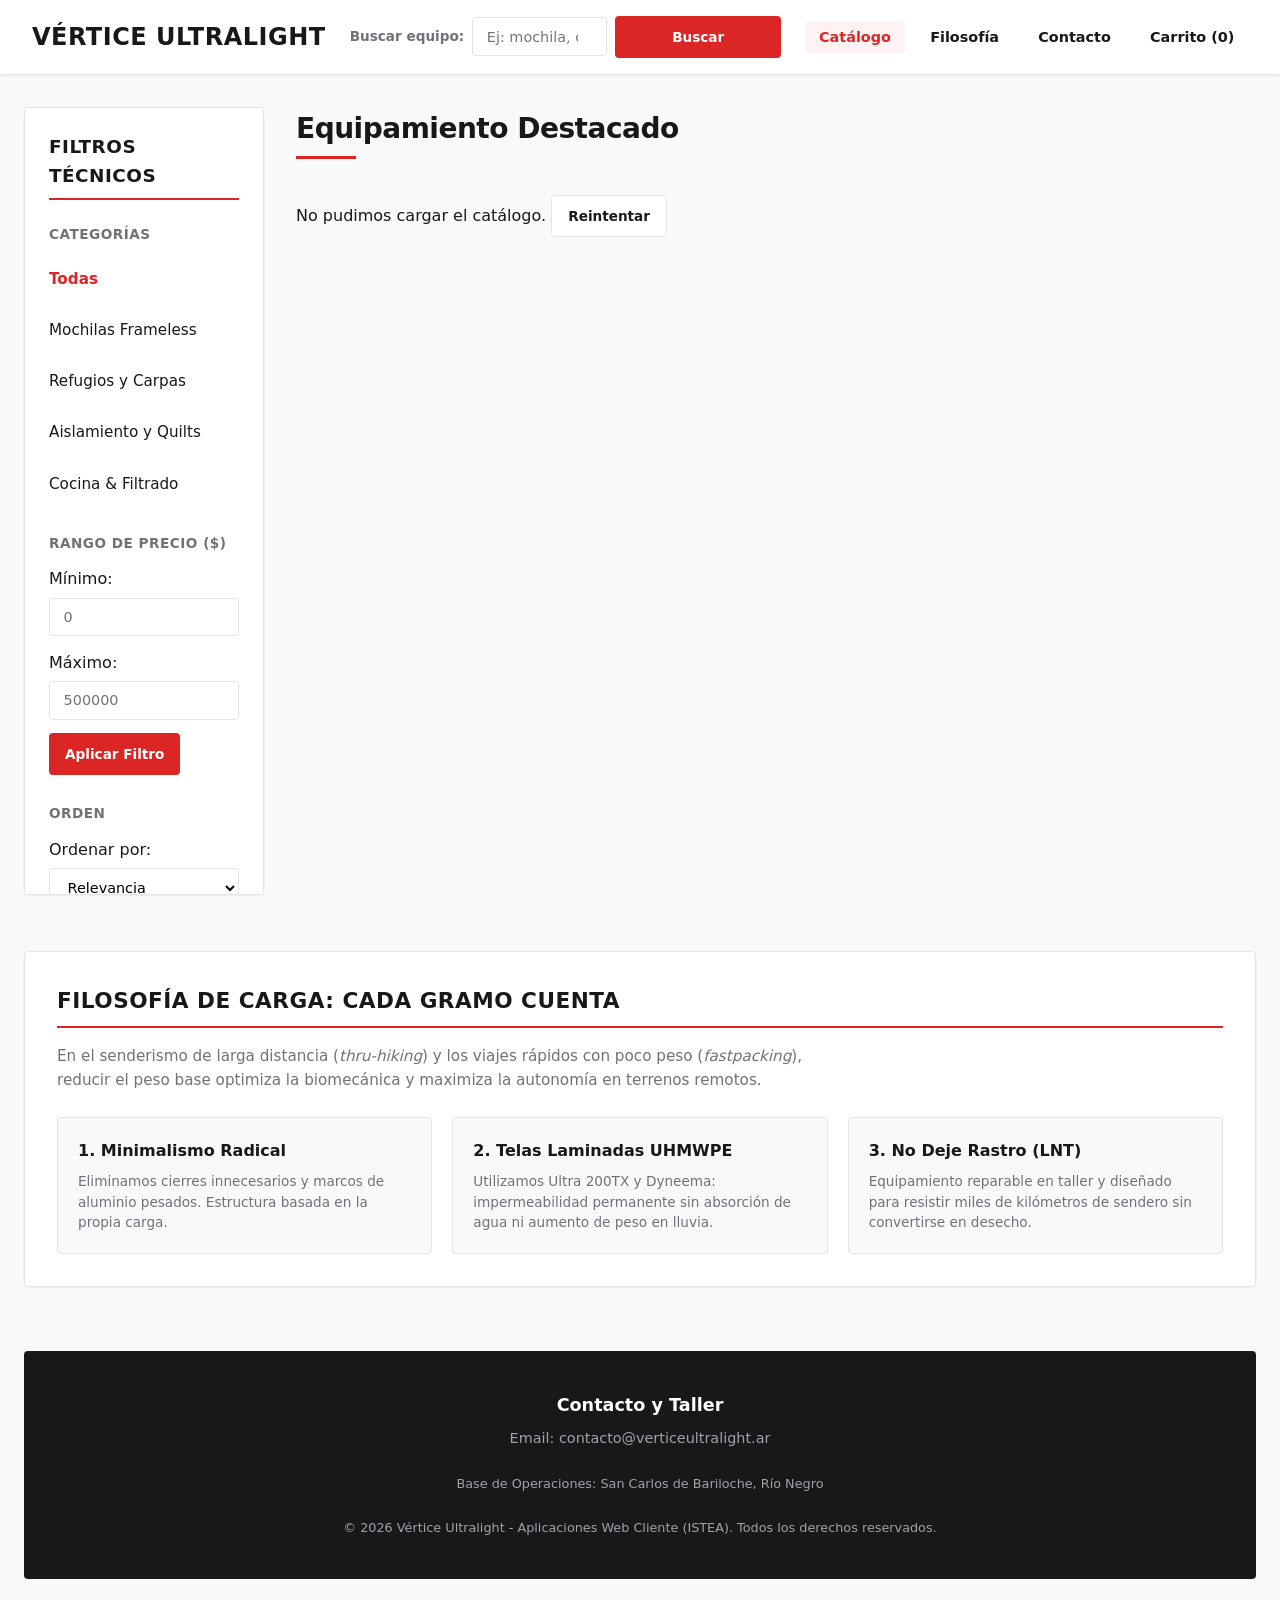
<file: index.html>
<!DOCTYPE html>
<html lang="es">
<head>
    <meta charset="UTF-8">
    <meta name="viewport" content="width=device-width, initial-scale=1.0">
    <title>Vértice Ultralight | Equipamiento Técnico de Montaña</title>
    <meta name="description" content="Equipamiento ultraliviano para senderismo y travesías: mochilas, carpas, mantas de dormir, cocina y filtros de agua. Armá tu mochila y controlá el peso.">
    <link rel="icon" href="favicon.svg" type="image/svg+xml">
    <link rel="stylesheet" href="style.css">
    <script defer src="js/config.js"></script>
    <script defer src="js/utilidades.js"></script>
    <script defer src="js/api.js"></script>
    <script defer src="js/almacen.js"></script>
    <script defer src="js/contador.js"></script>
    <script defer src="js/filtros.js"></script>
    <script defer src="js/catalogo.js"></script>
    <script defer src="js/busqueda.js"></script>
    <script defer src="js/mochila.js"></script>
</head>
<body>

    <!-- ENCABEZADO PRINCIPAL -->
    <header>
        <h1>Vértice Ultralight</h1>
        
        <!-- Barra de búsqueda accesible -->
        <form id="form-busqueda" role="search">
            <label for="buscar-producto">Buscar equipo:</label>
            <div class="campo-busqueda">
                <input type="search" id="buscar-producto" name="q" placeholder="Ej: mochila, carpa, manta, filtro..."
                       maxlength="60" autocomplete="off" role="combobox" aria-autocomplete="list"
                       aria-expanded="false" aria-controls="sugerencias">
                <ul id="sugerencias" role="listbox" aria-label="Sugerencias de productos" hidden></ul>
            </div>
            <button type="submit">Buscar</button>
            <p id="estado-busqueda" class="solo-lectores" role="status"></p>
        </form>

        <!-- Navegación global -->
        <nav aria-label="Navegación principal">
            <ul>
                <li><a href="index.html#catalogo" aria-current="page">Catálogo</a></li>
                <li><a href="index.html#filosofia">Filosofía</a></li>
                <li><a href="contacto.html">Contacto</a></li>
                <li><a href="carrito.html">Carrito (<span id="contador-mochila" aria-live="polite">0</span>)</a></li>
            </ul>
        </nav>
    </header>

    <!-- CONTENEDOR PRINCIPAL: FILTROS Y CATÁLOGO -->
    <div class="layout-principal">
        <!-- FILTROS Y CATEGORÍAS (Barra lateral semántica) -->
        <aside aria-label="Filtros y mochila">
            <h2>Filtros Técnicos</h2>

            <section>
                <h3>Categorías</h3>
                <!-- Botones, no links: no navegan a ninguna URL, cambian un filtro en memoria -->
                <ul id="filtro-categorias" role="group" aria-label="Filtrar por categoría">
                    <li><button type="button" data-categoria="todas" aria-pressed="true">Todas</button></li>
                    <li><button type="button" data-categoria="mochilas" aria-pressed="false">Mochilas Frameless</button></li>
                    <li><button type="button" data-categoria="refugios" aria-pressed="false">Refugios y Carpas</button></li>
                    <li><button type="button" data-categoria="aislamiento" aria-pressed="false">Aislamiento y Quilts</button></li>
                    <li><button type="button" data-categoria="cocina" aria-pressed="false">Cocina &amp; Filtrado</button></li>
                </ul>
            </section>

            <section>
                <h3>Rango de Precio ($)</h3>
                <form id="form-precio">
                    <label for="precio-min">Mínimo:</label>
                    <input type="number" id="precio-min" name="precio_min" min="0" placeholder="0">

                    <label for="precio-max">Máximo:</label>
                    <input type="number" id="precio-max" name="precio_max" min="0" placeholder="500000">

                    <p id="error-precio" role="alert" hidden></p>

                    <button type="submit">Aplicar Filtro</button>
                </form>
            </section>

            <section>
                <h3>Orden</h3>
                <label for="orden-catalogo">Ordenar por:</label>
                <select id="orden-catalogo">
                    <option value="relevancia">Relevancia</option>
                    <option value="precio-asc">Precio: menor a mayor</option>
                    <option value="precio-desc">Precio: mayor a menor</option>
                    <option value="peso-asc">Peso: menor a mayor</option>
                    <option value="nombre-asc">Nombre (A-Z)</option>
                </select>
            </section>

            <section id="mochila" aria-labelledby="mochila-titulo">
                <h3 id="mochila-titulo">Mi mochila</h3>
                <ul id="mochila-lista"></ul>
                <p>Peso: <strong id="mochila-peso">0 g</strong> de <span id="mochila-limite"></span></p>
                <meter id="mochila-medidor" min="0" value="0"></meter>
                <p id="mochila-aviso" hidden>Superaste tu presupuesto de peso.</p>
                <p>Total: <strong id="mochila-precio"></strong></p>
            </section>
        </aside>

        <!-- CATÁLOGO CENTRAL -->
        <main id="catalogo">
            <h2>Equipamiento Destacado</h2>
            <p id="contador-resultados" role="status" hidden></p>
            <p id="estado-catalogo" role="status"></p>
            <p id="sin-resultados" hidden>
                No encontramos productos con esos filtros.
                <button type="button" data-accion="limpiar-filtros">Limpiar filtros</button>
            </p>
            <noscript><p>Activá JavaScript para ver el catálogo.</p></noscript>
        </main>
    </div>

    <!-- SECCIÓN INSTITUCIONAL / FILOSOFÍA TÉCNICA -->
    <section id="filosofia" class="seccion-filosofia">
        <h2>Filosofía de Carga: Cada Gramo Cuenta</h2>
        <p>En el senderismo de larga distancia (<em>thru-hiking</em>) y los viajes rápidos con poco peso (<em>fastpacking</em>), reducir el peso base optimiza la biomecánica y maximiza la autonomía en terrenos remotos.</p>
        
        <div class="pilares-filosofia">
            <article>
                <h3>1. Minimalismo Radical</h3>
                <p>Eliminamos cierres innecesarios y marcos de aluminio pesados. Estructura basada en la propia carga.</p>
            </article>
            <article>
                <h3>2. Telas Laminadas UHMWPE</h3>
                <p>Utilizamos Ultra 200TX y Dyneema: impermeabilidad permanente sin absorción de agua ni aumento de peso en lluvia.</p>
            </article>
            <article>
                <h3>3. No Deje Rastro (LNT)</h3>
                <p>Equipamiento reparable en taller y diseñado para resistir miles de kilómetros de sendero sin convertirse en desecho.</p>
            </article>
        </div>
    </section>

    <!-- PIE DE PÁGINA -->
    <footer>
        <section>
            <h3>Contacto y Taller</h3>
            <p>Email: contacto@verticeultralight.ar</p>
            <p>Base de Operaciones: San Carlos de Bariloche, Río Negro</p>
        </section>

        <p>&copy; 2026 Vértice Ultralight - Aplicaciones Web Cliente (ISTEA). Todos los derechos reservados.</p>
    </footer>

    <!-- PLANTILLA DE TARJETA: el navegador la parsea pero no la renderiza; js/catalogo.js la clona por producto -->
    <template id="tpl-tarjeta">
        <article>
            <a data-campo="enlace-imagen"><img data-campo="imagen" alt="" width="600" height="600" loading="lazy" decoding="async"></a>
            <span class="badge-tecnico" data-campo="badge"></span>
            <h3><a data-campo="enlace-titulo"></a></h3>
            <p data-campo="descripcion"></p>
            <p>Peso: <span data-campo="peso"></span></p>
            <p><strong>Precio: <span data-campo="precio"></span></strong></p>
            <div>
                <button type="button">❤️ Favorito</button>
                <button type="button" data-accion="agregar">🛒 Agregar</button>
            </div>
        </article>
    </template>

</body>
</html>
</file>
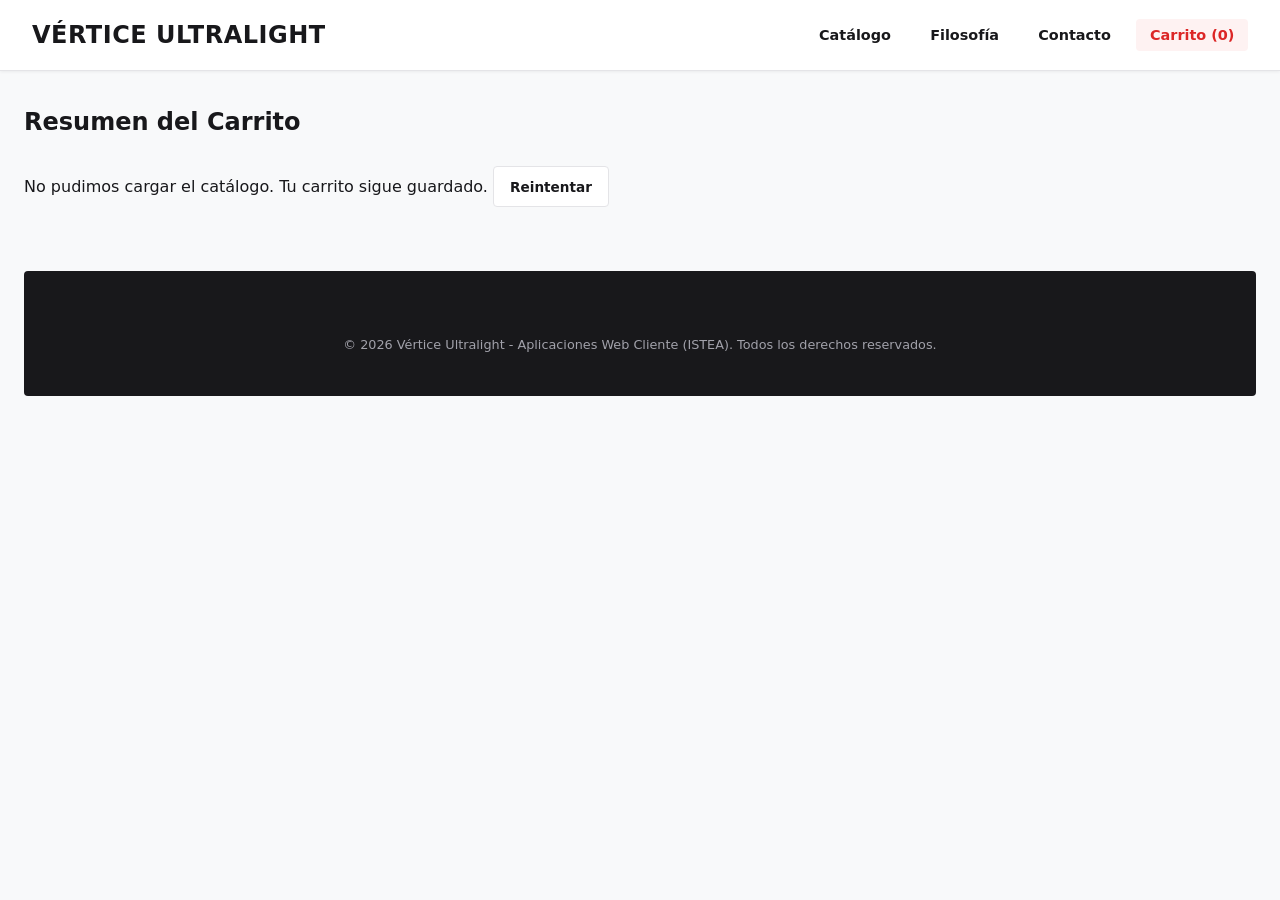
<file: carrito.html>
<!DOCTYPE html>
<html lang="es">
<head>
    <meta charset="UTF-8">
    <meta name="viewport" content="width=device-width, initial-scale=1.0">
    <title>Vértice Ultralight | Resumen de Pedido</title>
    <meta name="description" content="Revisá los productos de tu mochila, ajustá las cantidades, elegí el medio de pago y completá los datos de despacho.">
    <link rel="icon" href="favicon.svg" type="image/svg+xml">
    <link rel="stylesheet" href="style.css">
    <script defer src="js/config.js"></script>
    <script defer src="js/utilidades.js"></script>
    <script defer src="js/api.js"></script>
    <script defer src="js/almacen.js"></script>
    <script defer src="js/contador.js"></script>
    <script defer src="js/carrito.js"></script>
</head>
<body>

    <header>
        <h1><a href="index.html">Vértice Ultralight</a></h1>
        <nav aria-label="Navegación principal">
            <ul>
                <li><a href="index.html#catalogo">Catálogo</a></li>
                <li><a href="index.html#filosofia">Filosofía</a></li>
                <li><a href="contacto.html">Contacto</a></li>
                <li><a href="carrito.html" aria-current="page">Carrito (<span id="contador-mochila" aria-live="polite">0</span>)</a></li>
            </ul>
        </nav>
    </header>

    <main>
        <h2>Resumen del Carrito</h2>

        <!-- Estados: cargando / error de red / carrito vacío -->
        <p id="estado-carrito" role="status"></p>

        <!-- Contenido: oculto hasta que llegan los productos y hay algo en la mochila -->
        <div id="contenido-carrito" hidden>
            <div class="tabla-scroll" role="region" tabindex="0" aria-label="Detalle del carrito">
                <table>
                    <thead>
                        <tr>
                            <th scope="col">Equipo</th>
                            <th scope="col">Precio Unitario</th>
                            <th scope="col">Cantidad</th>
                            <th scope="col">Subtotal</th>
                            <th scope="col">Acción</th>
                        </tr>
                    </thead>
                    <!-- js/carrito.js dibuja una fila por ítem de la mochila -->
                    <tbody id="carrito-filas"></tbody>
                    <tfoot>
                        <tr>
                            <th scope="row" colspan="3">Subtotal</th>
                            <td colspan="2" id="carrito-subtotal"></td>
                        </tr>
                        <tr>
                            <th scope="row" colspan="3">Peso total del pedido</th>
                            <td colspan="2" id="carrito-peso"></td>
                        </tr>
                        <tr id="fila-descuento" hidden>
                            <th scope="row" colspan="3">Descuento por transferencia (10%)</th>
                            <td colspan="2" id="carrito-descuento"></td>
                        </tr>
                        <tr>
                            <th scope="row" colspan="3">Total</th>
                            <td colspan="2"><strong id="carrito-total"></strong></td>
                        </tr>
                    </tfoot>
                </table>
            </div>

            <!-- Formulario de despacho: la validación nativa (required, type, pattern) corre antes del submit -->
            <section id="seccion-despacho">
                <h3>Datos de Despacho y Facturación</h3>
                <form id="form-despacho">
                    <fieldset>
                        <legend>Información del Titular</legend>

                        <div>
                            <label for="nombre-comprador">Nombre y Apellido:</label>
                            <input type="text" id="nombre-comprador" name="nombre_completo" required autocomplete="name" placeholder="Ej: Lucas Aceto">
                        </div>

                        <div>
                            <label for="email-facturacion">Correo Electrónico:</label>
                            <input type="email" id="email-facturacion" name="email" required autocomplete="email" placeholder="tu-correo@ejemplo.com">
                        </div>

                        <div>
                            <label for="direccion-envio">Dirección de Entrega:</label>
                            <input type="text" id="direccion-envio" name="direccion" required autocomplete="street-address" placeholder="Calle, número, piso o localidad">
                        </div>

                        <div>
                            <label for="codigo-postal">Código Postal:</label>
                            <input type="text" id="codigo-postal" name="cp" pattern="[0-9]{4}" title="Debe contener 4 números" required inputmode="numeric" autocomplete="postal-code" placeholder="1414">
                        </div>
                    </fieldset>

                    <fieldset>
                        <legend>Medio de Pago</legend>
                        <div>
                            <input type="radio" id="pago-transferencia" name="metodo_pago" value="transferencia" checked>
                            <label for="pago-transferencia">Transferencia Bancaria (10% de descuento)</label>
                        </div>
                        <div>
                            <input type="radio" id="pago-tarjeta" name="metodo_pago" value="tarjeta">
                            <label for="pago-tarjeta">Tarjeta de Crédito / Débito</label>
                        </div>
                    </fieldset>

                    <p class="aviso-demo">Sitio de demostración: no se procesa ningún pago ni se guardan tus datos.</p>
                    <button type="submit">Confirmar y Despachar Pedido</button>
                </form>
            </section>
        </div>

        <!-- Confirmación: reemplaza al contenido después del submit -->
        <section id="confirmacion-pedido" hidden>
            <h3 id="confirmacion-titulo" tabindex="-1">¡Pedido confirmado!</h3>
            <p id="confirmacion-detalle"></p>
            <p><a href="index.html#catalogo">Volver al catálogo</a></p>
        </section>

        <noscript><p>Activá JavaScript para ver tu carrito.</p></noscript>
    </main>

    <footer>
        <p>&copy; 2026 Vértice Ultralight - Aplicaciones Web Cliente (ISTEA). Todos los derechos reservados.</p>
    </footer>

</body>
</html>
</file>
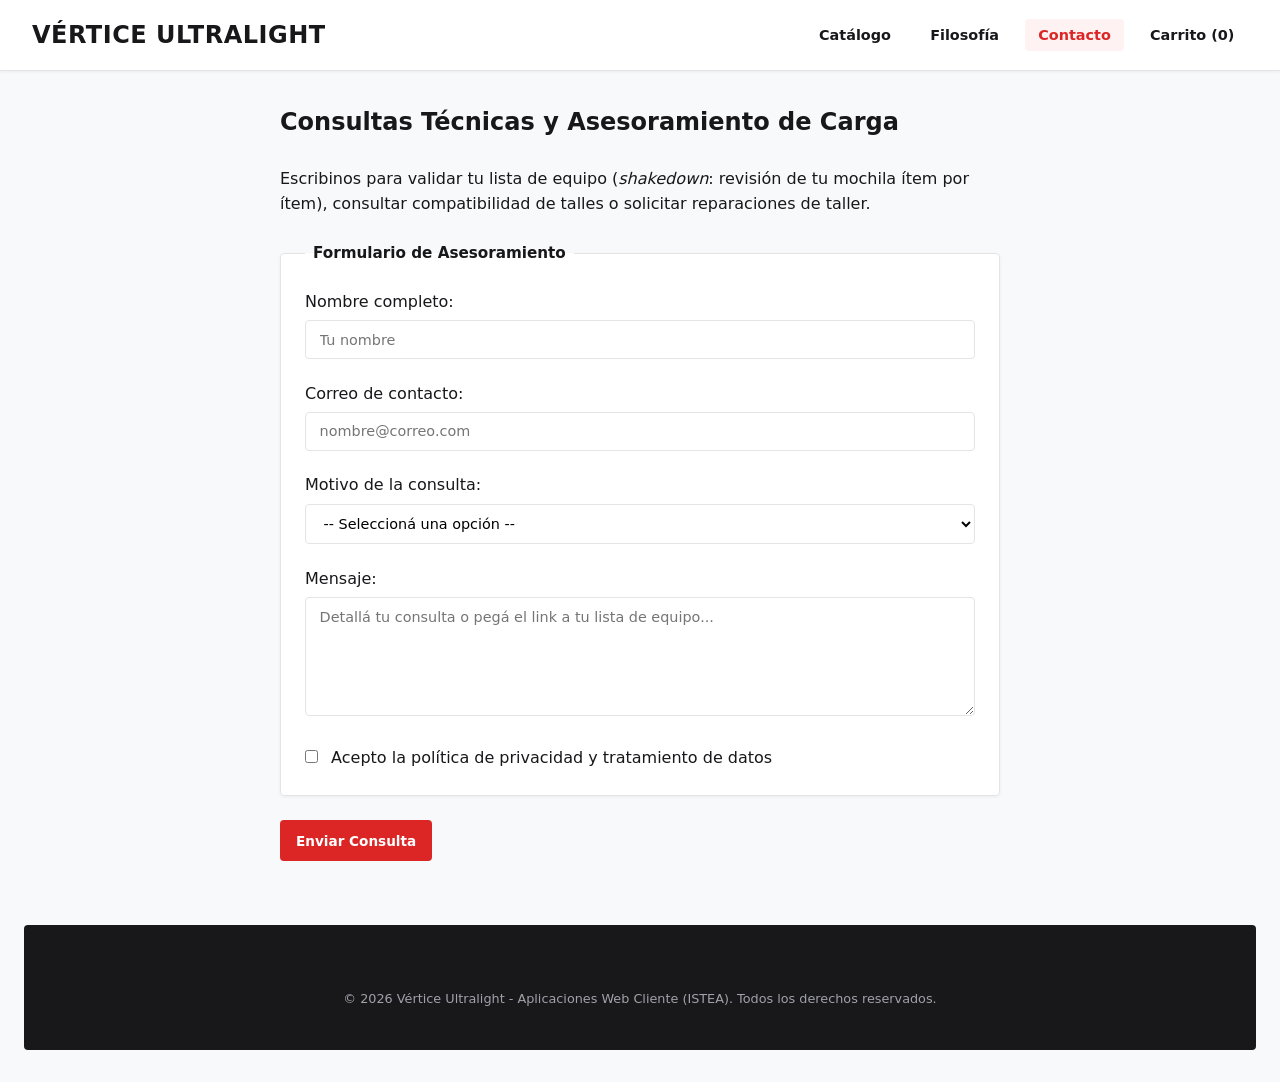
<file: contacto.html>
<!DOCTYPE html>
<html lang="es">
<head>
    <meta charset="UTF-8">
    <meta name="viewport" content="width=device-width, initial-scale=1.0">
    <title>Vértice Ultralight | Asesoramiento Técnico</title>
    <meta name="description" content="Consultanos por talles de mochila, revisión de tu lista de equipo o reparaciones de taller. Respondemos desde Bariloche.">
    <link rel="icon" href="favicon.svg" type="image/svg+xml">
    <link rel="stylesheet" href="style.css">
    <script defer src="js/utilidades.js"></script>
    <script defer src="js/almacen.js"></script>
    <script defer src="js/contador.js"></script>
</head>
<body>

    <header>
        <h1><a href="index.html">Vértice Ultralight</a></h1>
        <nav aria-label="Navegación principal">
            <ul>
                <li><a href="index.html#catalogo">Catálogo</a></li>
                <li><a href="index.html#filosofia">Filosofía</a></li>
                <li><a href="contacto.html" aria-current="page">Contacto</a></li>
                <li><a href="carrito.html">Carrito (<span id="contador-mochila" aria-live="polite">0</span>)</a></li>
            </ul>
        </nav>
    </header>

    <main class="contenido-angosto">
        <h2>Consultas Técnicas y Asesoramiento de Carga</h2>
        <p>Escribinos para validar tu lista de equipo (<em>shakedown</em>: revisión de tu mochila ítem por ítem), consultar compatibilidad de talles o solicitar reparaciones de taller.</p>

        <form action="#" method="post">
            <fieldset>
                <legend>Formulario de Asesoramiento</legend>

                <div>
                    <label for="contacto-nombre">Nombre completo:</label>
                    <input type="text" id="contacto-nombre" name="nombre" required placeholder="Tu nombre">
                </div>

                <div>
                    <label for="contacto-email">Correo de contacto:</label>
                    <input type="email" id="contacto-email" name="email" required placeholder="nombre@correo.com">
                </div>

                <div>
                    <label for="contacto-asunto">Motivo de la consulta:</label>
                    <select id="contacto-asunto" name="asunto" required>
                        <option value="">-- Seleccioná una opción --</option>
                        <option value="calce">Talles de torso y calce de mochila</option>
                        <option value="shakedown">Revisión de peso base (LighterPack)</option>
                        <option value="reparacion">Taller de reparación y sellado de costuras</option>
                        <option value="otro">Otras consultas técnicas</option>
                    </select>
                </div>

                <div>
                    <label for="contacto-mensaje">Mensaje:</label><br>
                    <textarea id="contacto-mensaje" name="mensaje" rows="6" cols="40" required placeholder="Detallá tu consulta o pegá el link a tu lista de equipo..."></textarea>
                </div>

                <div>
                    <input type="checkbox" id="acepto-terminos" name="terminos" required>
                    <label for="acepto-terminos">Acepto la política de privacidad y tratamiento de datos</label>
                </div>
            </fieldset>

            <button type="submit">Enviar Consulta</button>
        </form>
    </main>

    <footer>
        <p>&copy; 2026 Vértice Ultralight - Aplicaciones Web Cliente (ISTEA). Todos los derechos reservados.</p>
    </footer>

</body>
</html>
</file>
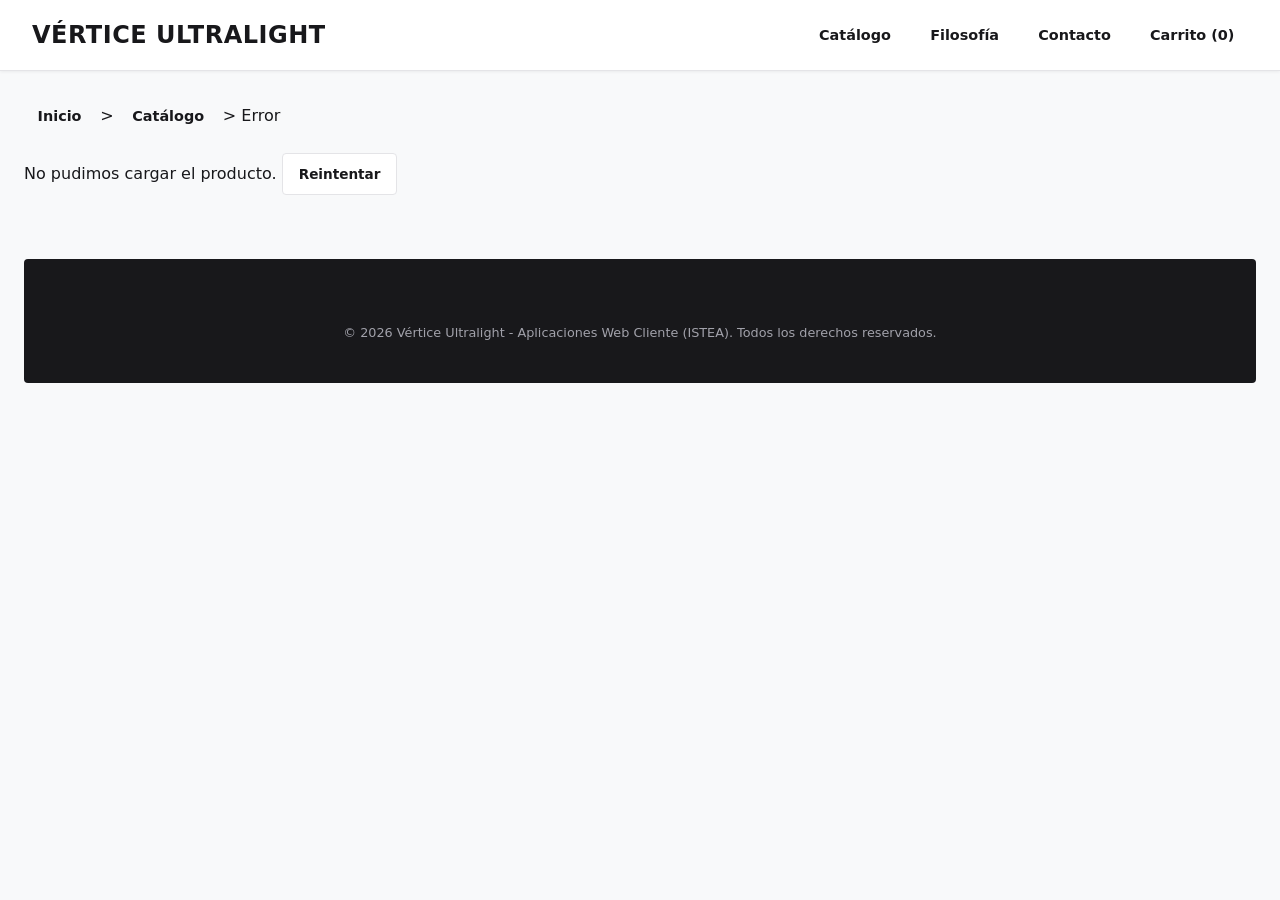
<file: producto.html>
<!DOCTYPE html>
<html lang="es">
<head>
    <meta charset="UTF-8">
    <meta name="viewport" content="width=device-width, initial-scale=1.0">
    <!-- Título provisorio: js/producto.js lo reemplaza por el nombre real del producto -->
    <title>Vértice Ultralight | Detalle de producto</title>
    <meta name="description" content="Ficha técnica de cada producto de Vértice Ultralight: especificaciones, peso, precio y opción de agregarlo a tu mochila.">
    <link rel="icon" href="favicon.svg" type="image/svg+xml">
    <link rel="stylesheet" href="style.css">
    <script defer src="js/config.js"></script>
    <script defer src="js/utilidades.js"></script>
    <script defer src="js/api.js"></script>
    <script defer src="js/almacen.js"></script>
    <script defer src="js/contador.js"></script>
    <script defer src="js/filtros.js"></script>
    <script defer src="js/producto.js"></script>
</head>
<body>

    <header>
        <h1><a href="index.html">Vértice Ultralight</a></h1>
        <nav aria-label="Navegación principal">
            <ul>
                <li><a href="index.html#catalogo">Catálogo</a></li>
                <li><a href="index.html#filosofia">Filosofía</a></li>
                <li><a href="contacto.html">Contacto</a></li>
                <li><a href="carrito.html">Carrito (<span id="contador-mochila" aria-live="polite">0</span>)</a></li>
            </ul>
        </nav>
    </header>

    <main id="producto">
        <!-- Miga de pan: la categoría y el nombre los completa js/producto.js -->
        <nav aria-label="Miga de pan">
            <p>
                <a href="index.html">Inicio</a> &gt;
                <a id="miga-categoria" href="index.html#catalogo">Catálogo</a> &gt;
                <span id="miga-producto" aria-current="page">Cargando…</span>
            </p>
        </nav>

        <!-- Estados: cargando / error de red / producto inexistente -->
        <p id="estado-producto" role="status"></p>

        <!-- Ficha: oculta hasta que el producto llega desde Supabase -->
        <article id="ficha" hidden>
            <h2 data-campo="nombre"></h2>
            <img data-campo="imagen" alt="" decoding="async">
            <p data-campo="descripcion"></p>
            <p><strong>Precio: <span data-campo="precio"></span></strong></p>

            <div class="agregar-producto">
                <label for="cantidad">Cantidad:</label>
                <input type="number" id="cantidad" name="cantidad" value="1" min="1" max="10">
                <button type="button" id="boton-agregar">🛒 Agregar a mi mochila</button>
                <button type="button">❤️ Guardar en Favoritos</button>
            </div>
            <p id="confirmacion-agregado" role="status"></p>

            <section>
                <h3>Especificaciones Técnicas</h3>
                <div class="tabla-scroll" role="region" tabindex="0" aria-label="Especificaciones técnicas">
                    <table>
                        <thead>
                            <tr>
                                <th scope="col">Parámetro Técnico</th>
                                <th scope="col">Valor</th>
                            </tr>
                        </thead>
                        <tbody id="tabla-especificaciones"></tbody>
                    </table>
                </div>
            </section>
        </article>

        <noscript><p>Activá JavaScript para ver el detalle del producto.</p></noscript>
    </main>

    <footer>
        <p>&copy; 2026 Vértice Ultralight - Aplicaciones Web Cliente (ISTEA). Todos los derechos reservados.</p>
    </footer>

</body>
</html>
</file>
<file: style.css>
/* ==========================================================================
   1. VARIABLES DE DISEÑO (ESTÉTICA TÉCNICA MONTAGNE / OUTDOOR)
   ========================================================================== */
:root {
    --bg-canvas: #f8f9fa;
    --bg-surface: #ffffff;
    --color-text: #18181b;
    --color-muted: #71717a;
    --border-color: #e4e4e7;
    --border-width: 1px;

    /* Rojo técnico outdoor (para anillos de enfoque accesibles y fondos sutiles) */
    --color-primary: #dc2626;
    --color-primary-hover: #b91c1c;
    --color-primary-light: #fef2f2;

    /* Elevaciones suaves y limpias (Sombras con dispersión progresiva) */
    --shadow-sm: 0 1px 3px rgba(0, 0, 0, 0.06);
    --shadow-md: 0 4px 12px rgba(0, 0, 0, 0.08);
    --shadow-lg: 0 10px 24px rgba(0, 0, 0, 0.12);

    --font-stack: system-ui, -apple-system, "Segoe UI", Roboto, sans-serif;
    --radius: 4px;

    /* Escala de espaciado y anchos del sitio */
    --space-1: 0.25rem;
    --space-2: 0.5rem;
    --space-3: 1rem;
    --space-4: 1.5rem;
    --space-5: 2rem;
    --ancho-max: 1400px;
    --ancho-form: 720px;
}

/* ==========================================================================
   2. RESETEO UNIVERSAL Y TIPOGRAFÍA BASE
   ========================================================================== */
*, *::before, *::after {
    box-sizing: border-box;
    margin: 0;
    padding: 0;
}

body {
    background-color: var(--bg-canvas);
    color: var(--color-text);
    font-family: var(--font-stack);
    line-height: 1.6;
    padding: 0 1.5rem 2rem 1.5rem;
}

a {
    color: inherit;
    text-decoration: none;
}

ul {
    list-style: none;
}

img {
    max-width: 100%;
    display: block;
    border-radius: var(--radius);
}

/* ==========================================================================
   3. ENCABEZADO FIJO (CLASE 4: STICKY & Z-INDEX)
   ========================================================================== */
header {
    position: sticky;
    top: 0;
    z-index: 100;
    background: #ffffff;
    border-bottom: var(--border-width) solid var(--border-color);
    box-shadow: var(--shadow-sm);
    padding: 1rem 2rem;
    margin: 0 -1.5rem 2rem -1.5rem;
    display: flex;
    flex-wrap: wrap;
    align-items: center;
    justify-content: space-between;
    gap: 1.5rem;
}

header h1 {
    font-size: 1.5rem;
    font-weight: 900;
    letter-spacing: 0.5px;
    text-transform: uppercase;
    color: var(--color-text);
}

header form[role="search"] {
    display: flex;
    align-items: center;
    gap: 0.5rem;
    flex: 1;
    max-width: 480px;
}

header form[role="search"] label {
    font-size: 0.85rem;
    font-weight: 600;
    color: var(--color-muted);
}

header form[role="search"] input {
    margin: 0;
}

nav ul {
    display: flex;
    gap: 0.75rem;
    align-items: center;
}

nav a {
    font-size: 0.9rem;
    font-weight: 600;
    padding: 0.5rem 0.85rem;
    border-radius: var(--radius);
    color: var(--color-text);
    transition: color 0.15s ease, background-color 0.15s ease;
}

nav a:hover {
    color: var(--color-primary);
    background: var(--color-primary-light);
}

nav a:focus-visible {
    outline: 2px solid var(--color-primary);
    outline-offset: 2px;
}

/* ==========================================================================
   4. ESTRUCTURA PRINCIPAL (MOBILE-FIRST & MINMAX)
   ========================================================================== */
.layout-principal {
    display: grid;
    grid-template-columns: minmax(0, 1fr);
    gap: 2rem;
    align-items: start;
    max-width: var(--ancho-max);
    margin: 0 auto;
}

@media (min-width: 1024px) {
    .layout-principal {
        grid-template-columns: 240px minmax(0, 1fr);
    }
}

/* ==========================================================================
   5. BARRA LATERAL LIMPIA (FILTROS)
   ========================================================================== */
aside {
    background: var(--bg-surface);
    border: var(--border-width) solid var(--border-color);
    border-radius: var(--radius);
    padding: 1.5rem;
    box-shadow: var(--shadow-sm);
}

aside h2 {
    font-size: 1.15rem;
    font-weight: 800;
    text-transform: uppercase;
    letter-spacing: 0.5px;
    border-bottom: 2px solid var(--color-primary);
    padding-bottom: 0.5rem;
    margin-bottom: 1.5rem;
}

aside section {
    margin-bottom: 1.75rem;
}

aside h3 {
    font-size: 0.85rem;
    font-weight: 700;
    text-transform: uppercase;
    color: var(--color-muted);
    letter-spacing: 0.5px;
    margin-bottom: 0.75rem;
}

aside ul li:not(:last-child) {
    margin-bottom: 0.6rem;
}

aside ul a {
    font-size: 0.95rem;
    color: var(--color-text);
    font-weight: 500;
    transition: color 0.15s ease, transform 0.15s ease;
    display: inline-block;
}

aside ul a:hover {
    color: var(--color-primary);
    transform: translateX(3px);
}

/* Filtro de categorías: son botones (no navegan), reusan el look de los links de arriba */
#filtro-categorias button {
    font: inherit;
    font-size: 0.95rem;
    font-weight: 500;
    color: var(--color-text);
    background: none;
    border: none;
    padding: 0;
    cursor: pointer;
    display: inline-block;
    transition: color 0.15s ease, transform 0.15s ease;
}

#filtro-categorias button:hover {
    color: var(--color-primary);
    transform: translateX(3px);
}

/* Categoría activa: mismo rol visual que aria-current="page" en la nav principal */
#filtro-categorias button[aria-pressed="true"] {
    color: var(--color-primary);
    font-weight: 800;
}

#error-precio {
    color: var(--color-primary);
    font-size: 0.8rem;
    margin: 0.5rem 0;
}

/* ==========================================================================
   6. CATÁLOGO Y TARJETAS TÉCNICAS (ESTILO MONTAGNE / COLUMBIA)
   ========================================================================== */
main#catalogo {
    display: grid;
    grid-template-columns: minmax(0, 1fr);
    gap: 1.75rem;
}

main#catalogo > h2 {
    grid-column: 1 / -1;
    font-size: 1.75rem;
    font-weight: 900;
    letter-spacing: -0.5px;
    margin-bottom: 0.5rem;
    position: relative;
    padding-bottom: 0.5rem;
}

/* Mensajes de estado (carga/error/vacío/sin-resultados) y el contador:
   ocupan todas las columnas del grid, como el título */
main#catalogo > #contador-resultados,
main#catalogo > #estado-catalogo,
main#catalogo > #sin-resultados {
    grid-column: 1 / -1;
}

main#catalogo > #contador-resultados {
    color: var(--color-muted);
    font-size: 0.85rem;
    margin-bottom: 0.5rem;
}

/* Línea roja decorativa tipo Montagne bajo el título */
main#catalogo > h2::after {
    content: "";
    position: absolute;
    bottom: 0;
    left: 0;
    width: 60px;
    height: 3px;
    background-color: var(--color-primary);
}

@media (min-width: 768px) {
    main#catalogo {
        grid-template-columns: repeat(2, minmax(0, 1fr));
    }
}

@media (min-width: 1024px) {
    main#catalogo {
        grid-template-columns: repeat(3, minmax(0, 1fr));
    }
}

/* Tarjeta técnica con posicionamiento relativo (Clase 4) */
main#catalogo > article {
    position: relative;
    background: var(--bg-surface);
    border: var(--border-width) solid var(--border-color);
    border-radius: var(--radius);
    box-shadow: var(--shadow-sm);
    padding: 1rem;
    display: flex;
    flex-direction: column;
    justify-content: space-between;
    transition: transform 0.2s cubic-bezier(0.16, 1, 0.3, 1), box-shadow 0.2s ease;
}

main#catalogo > article:hover {
    transform: translateY(-4px);
    box-shadow: var(--shadow-lg);
    border-color: #d4d4d8;
}

main#catalogo > article img {
    height: auto; /* el atributo height="600" del HTML fija 600px y anula aspect-ratio: con auto vuelve a mandar la proporción */
    aspect-ratio: 1 / 1;
    object-fit: cover;
    background: #f4f4f5;
    margin-bottom: 1rem;
}

.badge-tecnico {
    position: absolute;
    top: 1.75rem;
    left: 1.75rem;
    z-index: 1;
    background: rgba(24, 24, 27, 0.88);
    color: #ffffff;
    border: var(--border-width) solid rgba(255, 255, 255, 0.35);
    border-radius: var(--radius);
    padding: 0.35rem 0.55rem;
    font-size: 0.72rem;
    font-weight: 800;
    line-height: 1;
    letter-spacing: 0.5px;
    text-transform: uppercase;
    box-shadow: var(--shadow-sm);
}

main#catalogo > article h3 {
    font-size: 1.05rem;
    font-weight: 700;
    margin-bottom: 0.4rem;
    color: var(--color-text);
}

main#catalogo > article p {
    font-size: 0.85rem;
    color: var(--color-muted);
    line-height: 1.4;
    margin-bottom: 0.75rem;
}

main#catalogo > article p strong {
    display: block;
    font-size: 1.25rem;
    font-weight: 900;
    color: var(--color-text);
    margin-top: 0.5rem;
}

main#catalogo > article div {
    display: flex;
    gap: 0.5rem;
    margin-top: 1rem;
    padding-top: 0.75rem;
    border-top: var(--border-width) solid var(--border-color);
}

/* ==========================================================================
   7. CONTROLES Y FORMULARIOS (MINIMALISTAS)
   ========================================================================== */
button, input[type="submit"] {
    background: var(--color-primary);
    color: #ffffff;
    font-family: inherit;
    font-weight: 700;
    font-size: 0.85rem;
    border: none;
    border-radius: var(--radius);
    padding: 0.65rem 1rem;
    cursor: pointer;
    transition: background-color 0.15s ease, transform 0.1s ease;
    flex: 1;
}

button,
.accion-secundaria {
    min-height: 2.6rem;
}

button:hover, input[type="submit"]:hover {
    background: var(--color-primary-hover);
}

button[type="button"] {
    background: #ffffff;
    color: var(--color-text);
    border: var(--border-width) solid var(--border-color);
}

button[type="button"]:hover {
    background: #f4f4f5;
    border-color: #d4d4d8;
}

.accion-secundaria {
    display: inline-flex;
    align-items: center;
    justify-content: center;
    flex: 1;
    background: var(--color-primary);
    color: #ffffff;
    font-family: inherit;
    font-weight: 700;
    font-size: 0.85rem;
    border-radius: var(--radius);
    padding: 0.65rem 1rem;
    transition: background-color 0.15s ease, transform 0.1s ease;
}

.accion-secundaria:hover {
    background: var(--color-primary-hover);
}

button:focus-visible,
input[type="submit"]:focus-visible,
.accion-secundaria:focus-visible {
    outline: 2px solid var(--color-primary);
    outline-offset: 2px;
}

input[type="search"], input[type="number"], input[type="text"], input[type="email"], select, textarea {
    width: 100%;
    padding: 0.65rem 0.85rem;
    font-family: inherit;
    font-size: 0.9rem;
    border: var(--border-width) solid var(--border-color);
    border-radius: var(--radius);
    background-color: #ffffff;
    margin-top: 0.35rem;
    margin-bottom: 0.85rem;
    transition: border-color 0.15s ease, box-shadow 0.15s ease;
}

input:focus-visible, select:focus-visible, textarea:focus-visible {
    outline: none;
    border-color: var(--color-primary);
    box-shadow: 0 0 0 3px var(--color-primary-light);
}

fieldset {
    border: var(--border-width) solid var(--border-color);
    border-radius: var(--radius);
    background: #ffffff;
    padding: 1.5rem;
    margin-bottom: 1.5rem;
    box-shadow: var(--shadow-sm);
}

legend {
    font-weight: 700;
    font-size: 0.95rem;
    padding: 0 0.5rem;
    color: var(--color-text);
}

/* ==========================================================================
   8. TABLAS SEMÁNTICAS (ESTILO FICHA TÉCNICA)
   ========================================================================== */
table {
    width: 100%;
    border-collapse: collapse;
    background: #ffffff;
    border: var(--border-width) solid var(--border-color);
    box-shadow: var(--shadow-sm);
    border-radius: var(--radius);
    margin: 1.5rem 0;
    overflow: hidden;
}

th, td {
    padding: 0.85rem 1.2rem;
    border-bottom: var(--border-width) solid var(--border-color);
    font-size: 0.9rem;
    text-align: left;
}

thead th {
    background: #f4f4f5;
    font-weight: 800;
    text-transform: uppercase;
    font-size: 0.75rem;
    letter-spacing: 0.5px;
    color: var(--color-muted);
}

tbody tr:nth-child(even) {
    background-color: #fafafa;
}

tbody tr:hover {
    background-color: #f4f4f5;
}

tfoot th, tfoot td {
    background: #ffffff;
    font-weight: 800;
    font-size: 1.05rem;
    border-top: 2px solid var(--border-color);
}

/* ==========================================================================
   9. PIE DE PÁGINA
   ========================================================================== */
footer {
    margin-top: 4rem;
    background: #18181b;
    color: #a1a1aa;
    border-radius: var(--radius);
    padding: 2.5rem 2rem;
    text-align: center;
    font-size: 0.9rem;
}

footer section h3 {
    color: #ffffff;
    margin-bottom: 0.5rem;
    font-size: 1.1rem;
}

footer section p {
    margin-bottom: 0.25rem;
}

footer p:last-child {
    margin-top: 1.5rem;
    font-size: 0.8rem;
    color: #a1a1aa;
}

/* Compensación de navegación para header sticky */
main#catalogo,
#filosofia {
    scroll-margin-top: 6rem;
}

/* ==========================================================================
   10. SECCIÓN INSTITUCIONAL / FILOSOFÍA TÉCNICA
   ========================================================================== */
.seccion-filosofia {
    max-width: var(--ancho-max);
    margin: 3.5rem auto 0 auto;
    background: var(--bg-surface);
    border: var(--border-width) solid var(--border-color);
    border-radius: var(--radius);
    padding: 2rem;
    box-shadow: var(--shadow-sm);
}

.seccion-filosofia > h2 {
    font-size: 1.35rem;
    font-weight: 800;
    text-transform: uppercase;
    letter-spacing: 0.5px;
    border-bottom: 2px solid var(--color-primary);
    padding-bottom: 0.5rem;
    margin-bottom: 1rem;
}

.seccion-filosofia > p {
    color: var(--color-muted);
    font-size: 0.95rem;
    max-width: 80ch;
    margin-bottom: 1.5rem;
}

.pilares-filosofia {
    display: grid;
    grid-template-columns: minmax(0, 1fr);
    gap: 1.25rem;
}

@media (min-width: 768px) {
    .pilares-filosofia {
        grid-template-columns: repeat(3, minmax(0, 1fr));
    }
}

.pilares-filosofia article {
    background: var(--bg-canvas);
    border: var(--border-width) solid var(--border-color);
    border-radius: var(--radius);
    padding: 1.25rem;
}

.pilares-filosofia h3 {
    font-size: 1rem;
    font-weight: 700;
    color: var(--color-text);
    margin-bottom: 0.5rem;
}

.pilares-filosofia p {
    font-size: 0.85rem;
    color: var(--color-muted);
    line-height: 1.5;
}

/* ==========================================================================
   9. MOCHILA (CLASE 5-6)
   ========================================================================== */
#mochila ul { list-style: none; padding: 0; margin: 0 0 1rem; }
#mochila li { display: flex; justify-content: space-between; align-items: center; gap: .5rem; font-size: .9rem; }
#mochila meter { width: 100%; height: .75rem; }
#mochila-aviso { color: var(--color-primary); font-weight: 600; }

/* ==========================================================================
   11. FUNDAMENTOS DE LAYOUT (CONTENEDOR, RITMO, RESPONSIVE)
   ========================================================================== */
body > main,
body > footer {
    max-width: var(--ancho-max);
    margin-inline: auto;
}

.contenido-angosto {
    max-width: var(--ancho-form);
}

/* Ritmo vertical: separa cada elemento solo del anterior */
body > main > * + * { margin-top: var(--space-4); }
body > main article > * + * { margin-top: var(--space-3); }

/* Navegación: página actual */
nav a[aria-current="page"] {
    color: var(--color-primary);
    background: var(--color-primary-light);
}

/* Tablas con scroll propio (evita scroll horizontal de toda la página) */
.tabla-scroll { overflow-x: auto; }
.tabla-scroll > table { margin: 0; }
.tabla-scroll:focus-visible {
    outline: 2px solid var(--color-primary);
    outline-offset: 2px;
}

/* Radios y checkbox */
fieldset > div + div { margin-top: var(--space-2); }
input[type="radio"], input[type="checkbox"] {
    accent-color: var(--color-primary);
    margin-right: var(--space-2);
}

/* Mobile: header y orden del contenido */
@media (max-width: 767px) {
    header { padding: var(--space-3); gap: var(--space-3); }
    header form[role="search"] { order: 3; flex: 1 1 100%; max-width: none; }
    header form[role="search"] label {
        position: absolute; width: 1px; height: 1px;
        overflow: hidden; clip-path: inset(50%); white-space: nowrap;
    }
    nav ul { flex-wrap: wrap; gap: var(--space-1); }
    nav a { padding: 0.5rem 0.6rem; }
}

@media (max-width: 1023px) {
    .layout-principal > aside { order: 1; } /* el catálogo (order 0) aparece primero */
}

/* Desktop: filtros y mochila siempre a la vista */
@media (min-width: 1024px) {
    .layout-principal > aside {
        position: sticky;
        top: 6rem; /* igual que scroll-margin-top: altura del header + aire */
        max-height: calc(100vh - 7rem);
        overflow-y: auto;
    }
}

/* ==========================================================================
   12. DETALLE DE PRODUCTO (producto.html, render desde Supabase)
   ========================================================================== */
#ficha img {
    width: 100%;
    max-width: 560px;
    aspect-ratio: 1 / 1;
    object-fit: cover;
    background: #f4f4f5;
    display: block;
}

/* Cantidad + acciones en una fila que se acomoda sola en mobile */
.agregar-producto {
    display: flex;
    flex-wrap: wrap;
    align-items: center;
    gap: var(--space-2);
}

.agregar-producto input[type="number"] { width: 5rem; flex: 0 0 auto; }
.agregar-producto button { flex: 1 1 12rem; }

#confirmacion-agregado:empty { display: none; } /* sin mensaje no ocupa lugar */
#confirmacion-agregado { color: var(--color-muted); font-size: 0.9rem; }

/* ==========================================================================
   13. CARRITO DINÁMICO (carrito.html, render desde la mochila)
   ========================================================================== */
/* − cantidad +: botones chicos en línea (anulan el flex: 1 general de button) */
.control-cantidad {
    display: inline-flex;
    align-items: center;
    gap: var(--space-2);
}

.control-cantidad button {
    flex: 0 0 auto;
    min-width: 2.25rem;
    min-height: 2.25rem;
    padding: 0;
    font-size: 1rem;
}

.control-cantidad span {
    min-width: 1.5rem;
    text-align: center;
    font-weight: 700;
}

button:disabled {
    opacity: 0.4;
    cursor: not-allowed;
}

#fila-descuento td { color: var(--color-primary); white-space: nowrap; }

.aviso-demo {
    color: var(--color-muted);
    font-size: 0.85rem;
}

#confirmacion-pedido {
    background: var(--bg-surface);
    border: var(--border-width) solid var(--border-color);
    border-left: 4px solid var(--color-primary);
    border-radius: var(--radius);
    padding: var(--space-4);
}

#contenido-carrito > * + * { margin-top: var(--space-5); }

/* Mobile: la tabla se apila como tarjetas para que el Total no quede fuera de la vista.
   El <thead> se oculta solo visualmente (los lectores de pantalla lo siguen leyendo)
   y cada celda muestra su encabezado con attr(data-label). */
@media (max-width: 767px) {
    #contenido-carrito .tabla-scroll { overflow-x: visible; }

    #contenido-carrito thead {
        position: absolute; width: 1px; height: 1px;
        overflow: hidden; clip-path: inset(50%); white-space: nowrap;
    }

    #contenido-carrito table,
    #contenido-carrito tbody,
    #contenido-carrito tfoot { display: block; }

    #carrito-filas tr {
        display: grid;
        grid-template-columns: 1fr auto;
        align-items: center;
        gap: var(--space-2) var(--space-3);
        padding: var(--space-3);
        border-bottom: var(--border-width) solid var(--border-color);
    }

    #carrito-filas td { display: block; padding: 0; border: 0; }
    #carrito-filas td:first-child { grid-column: 1 / -1; font-weight: 700; }

    #carrito-filas td[data-label]::before {
        content: attr(data-label) ": ";
        display: block;
        color: var(--color-muted);
        font-size: 0.75rem;
        text-transform: uppercase;
    }

    #contenido-carrito tfoot tr {
        display: flex;
        justify-content: space-between;
        gap: var(--space-3);
    }

    /* Sin esto, display: flex le gana al atributo hidden y el descuento se vería con tarjeta */
    #contenido-carrito tfoot tr[hidden] { display: none; }

    #contenido-carrito tfoot th,
    #contenido-carrito tfoot td { display: block; border: 0; text-align: right; }
    #contenido-carrito tfoot th { text-align: left; }
}

/* ==========================================================================
   12. BUSCADOR PREDICTIVO (P17)
   ========================================================================== */
.campo-busqueda {
    position: relative; /* contenedor de posición de la lista absoluta */
    flex: 1;
    min-width: 0;
}

#sugerencias {
    position: absolute;
    top: 100%;
    left: 0;
    right: 0;
    z-index: 110;
    margin-top: var(--space-1);
    background: var(--bg-surface);
    border: var(--border-width) solid var(--border-color);
    border-radius: var(--radius);
    box-shadow: var(--shadow-md);
    overflow: hidden;
}

#sugerencias li {
    padding: 0.6rem 0.85rem;
    font-size: 0.9rem;
    cursor: pointer;
}

#sugerencias li:hover,
#sugerencias li[aria-selected="true"] {
    background: var(--color-primary-light);
    color: var(--color-primary);
}

/* Visible solo para lectores de pantalla */
.solo-lectores {
    position: absolute;
    width: 1px;
    height: 1px;
    overflow: hidden;
    clip-path: inset(50%);
    white-space: nowrap;
}
</file>
